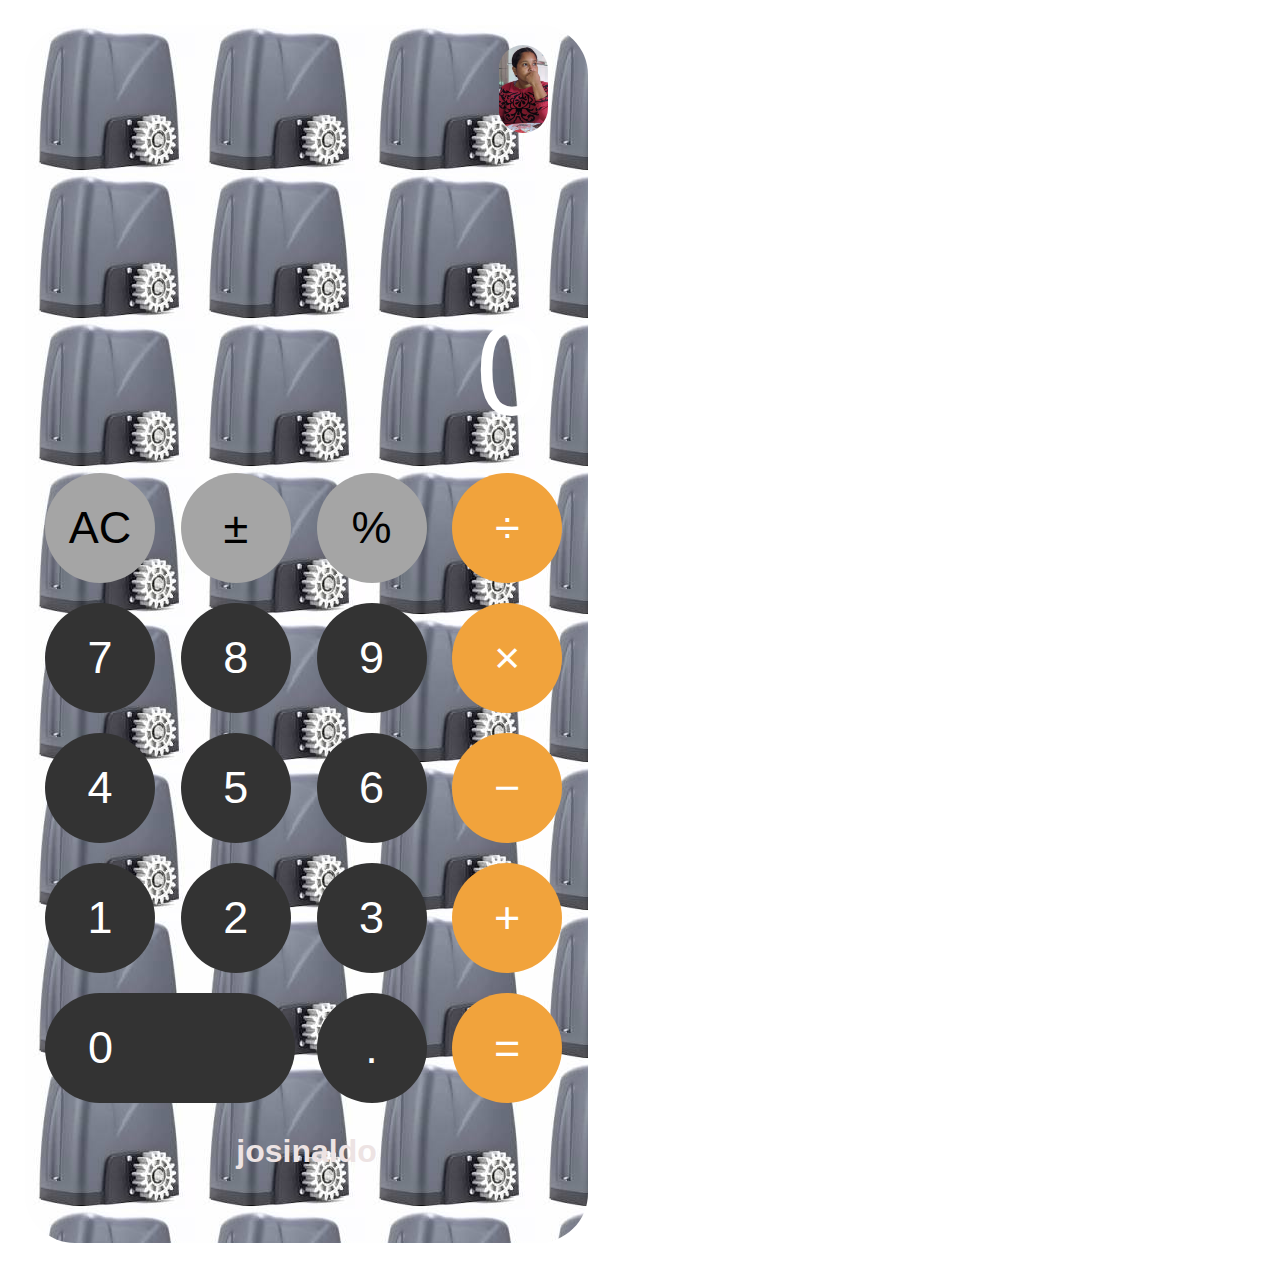
<file: calculadora/index.html>
<!doctype html>
<html lang="pt-br">
<head>
  <meta charset="UTF-8">
  <meta name="viewport"
        content="width=device-width, user-scalable=no, initial-scale=1.0, maximum-scale=1.0, minimum-scale=1.0">
  <meta http-equiv="X-UA-Compatible" content="ie=edge">
  <title>iPhone Calculator</title>
  <link rel="stylesheet" href="style.css">
</head>
<body>
  <div class="calculator">
    <div class="top-container">
      <div class="clock">
        
      </div>
      <div class="status">
        <img src="img/img.jpg" alt="Status">
      </div>
    </div>
    <div class="value">0</div>
    <div class="buttons-container">
      <div class="button function ac">AC</div>
      <div class="button function pm">±</div>
      <div class="button function percent">%</div>
      <div class="button operator division">÷</div>
      <div class="button number-7">7</div>
      <div class="button number-8">8</div>
      <div class="button number-9">9</div>
      <div class="button operator multiplication">×</div>
      <div class="button number-4">4</div>
      <div class="button number-5">5</div>
      <div class="button number-6">6</div>
      <div class="button operator subtraction">−</div>
      <div class="button number-1">1</div>
      <div class="button number-2">2</div>
      <div class="button number-3">3</div>
      <div class="button operator addition">+</div>
      <div class="button number-0">0</div>
      <div class="button decimal">.</div>
      <div class="button operator equal">=</div>
    </div>
    <h1>josinaldo</h1>
    <div class="bottom"></div>
  </div>
<script src="app.js"></script>
</body>
</html>
</file>
<file: calculadora/style.css>
* {
  box-sizing: border-box;
  margin: 0;
  padding: 0;
  user-select: none;
}

body {
  font-family: "Helvetica Neue", sans-serif;
  margin: 25px;
}

.calculator {
  background-image: url(/img/img1.jpg);
  border-radius: 50px;
  color: white;
  height: 1218px;
  padding: 20px;
  position: relative;
  width: 563px;
}

.top-container {
  display: flex;
  height: 250px;
  justify-content: space-between;
  padding: 0 20px;
}

.value {
  font-size: 130px;
  font-weight: 300;
  height: 158px;
  margin-bottom: 20px;
  margin-right: 20px;
  text-align: right;
}

.buttons-container {
  display: grid;
  grid-gap: 20px;
  grid-template-columns: repeat(4, 1fr);
  grid-template-rows: repeat(5, 1fr);
}

.button {
  align-items: center;
  background: #333;
  border-radius: 50%;
  cursor: pointer;
  display: flex;
  font-size: 45px;
  height: 110px;
  justify-content: center;
  transition: filter .3s;
  width: 110px;
}

.button.function {
  color: black;
  background: #a5a5a5;
}

.button.operator {
  background: #f1a33c;
}

.button.number-0 {
  border-radius: 55px;
  grid-column: 1 / span 2;
  justify-content: flex-start;
  padding-left: 43px;
  width: 250px;
}

.button:active,
.button:focus {
  filter: brightness(120%);
}

.bottom {
  width: 200px;
  height: 5px;
  background: color(255, 0, 0, 0.4);
  border-radius: 4px;
  position: absolute;
  bottom: 10px;
  left: 50%;
  transform: translateX(-50%);
}
h1{
  text-align: center;
  padding-top: 30px;
  color: hsl(0, 21%, 91%);;
}

img{
  border-radius: 50px;
  padding-left: 1%;
  width: 50px;
}
</file>
